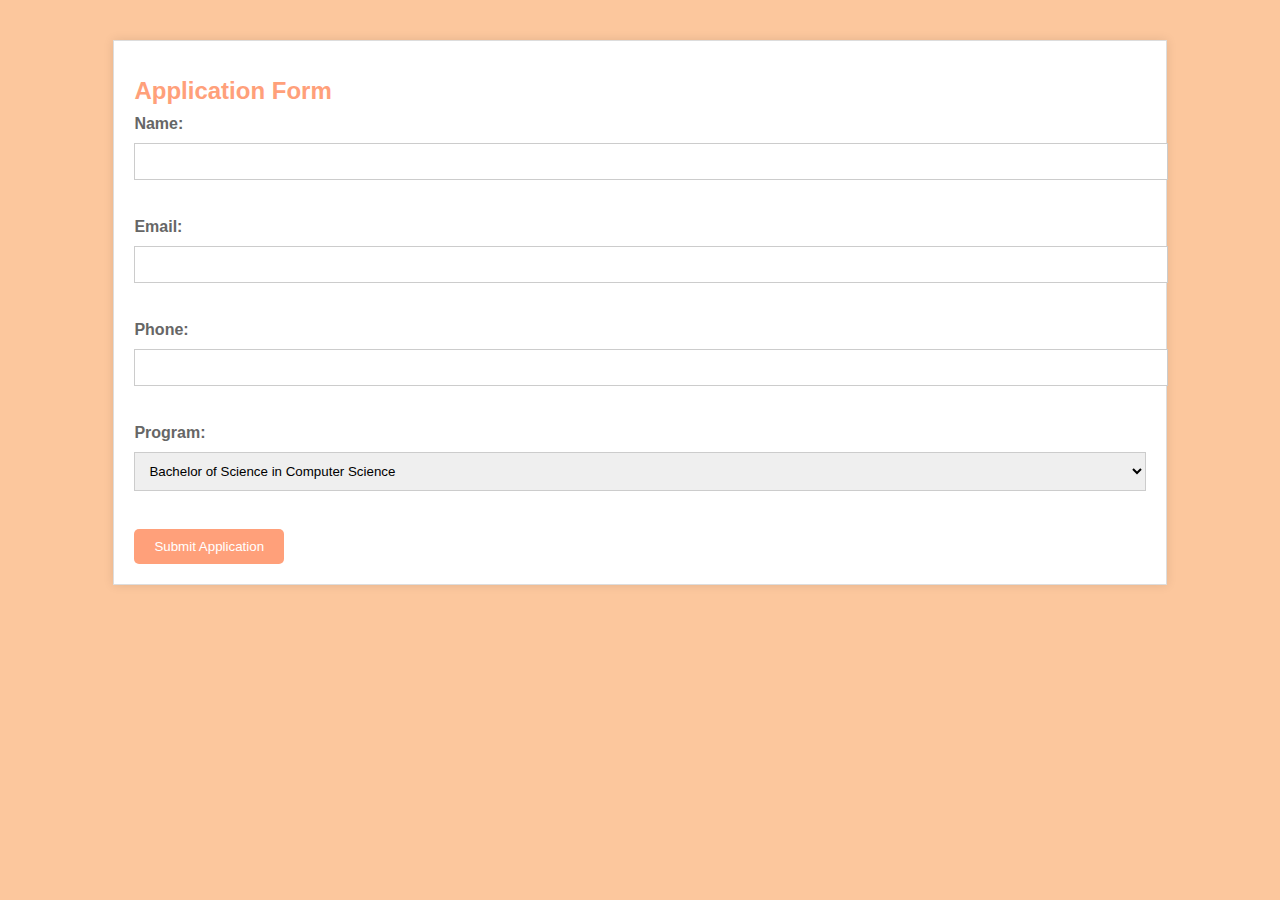
<file: tarehe 1/index.html>
<!DOCTYPE html>
<html>
<head>
  <title>Application Page</title>
  <link rel="stylesheet" href="index.css">
</head>
<body>
  <div class="container">
    <h1>Application Form</h1>
    <form>
      <label for="name">Name:</label>
      <input type="text" id="name" name="name"><br><br>
      <label for="email">Email:</label>
      <input type="email" id="email" name="email"><br><br>
      <label for="phone">Phone:</label>
      <input type="tel" id="phone" name="phone"><br><br>
      <label for="program">Program:</label>
      <select id="program" name="program">
        <option value="Bachelor of Science in Computer Science">Bachelor of Science in Computer Science</option>
        <option value="Bachelor of Arts in Business Administration">Bachelor of Arts in Business Administration</option>
        <option value="Bachelor of Science in Engineering">Bachelor of Science in Engineering</option>
      </select><br><br>
      <input type="submit" value="Submit Application">
    </form>
  </div>
</body>
</html>
</file>
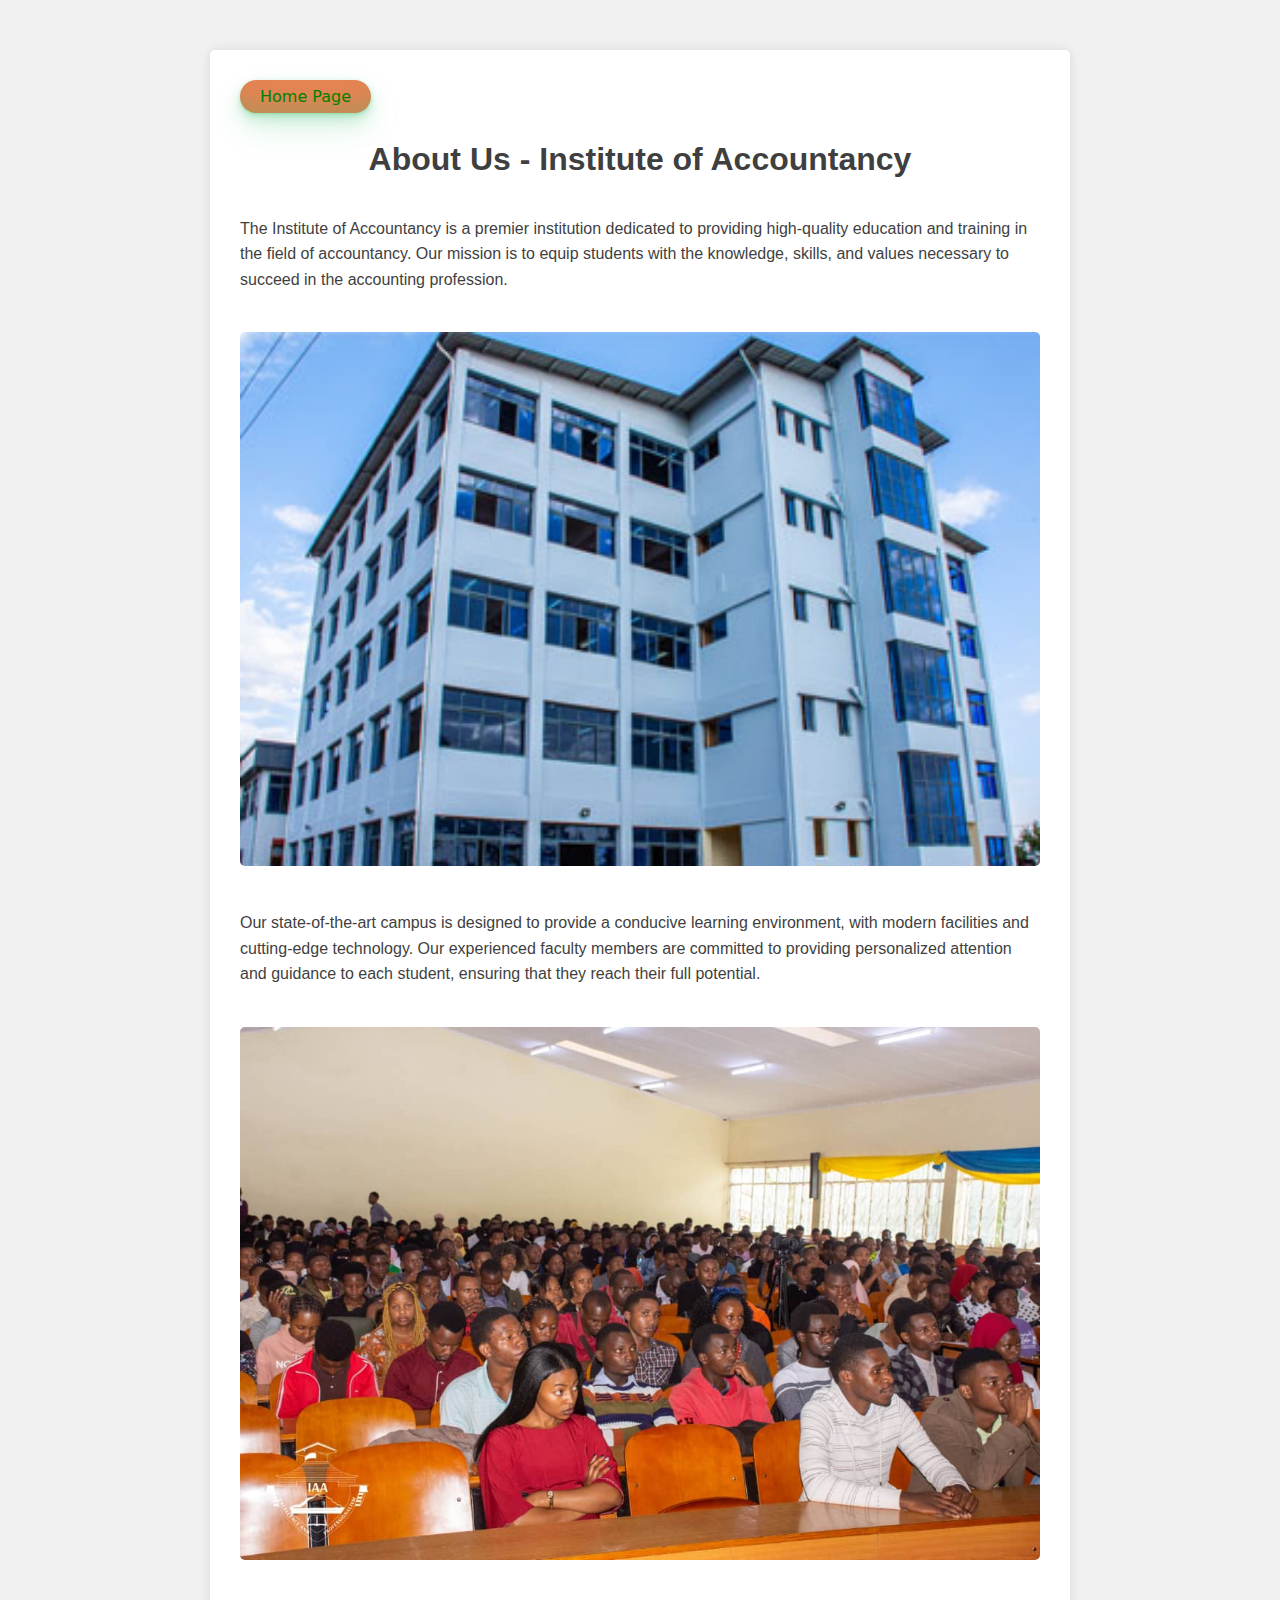
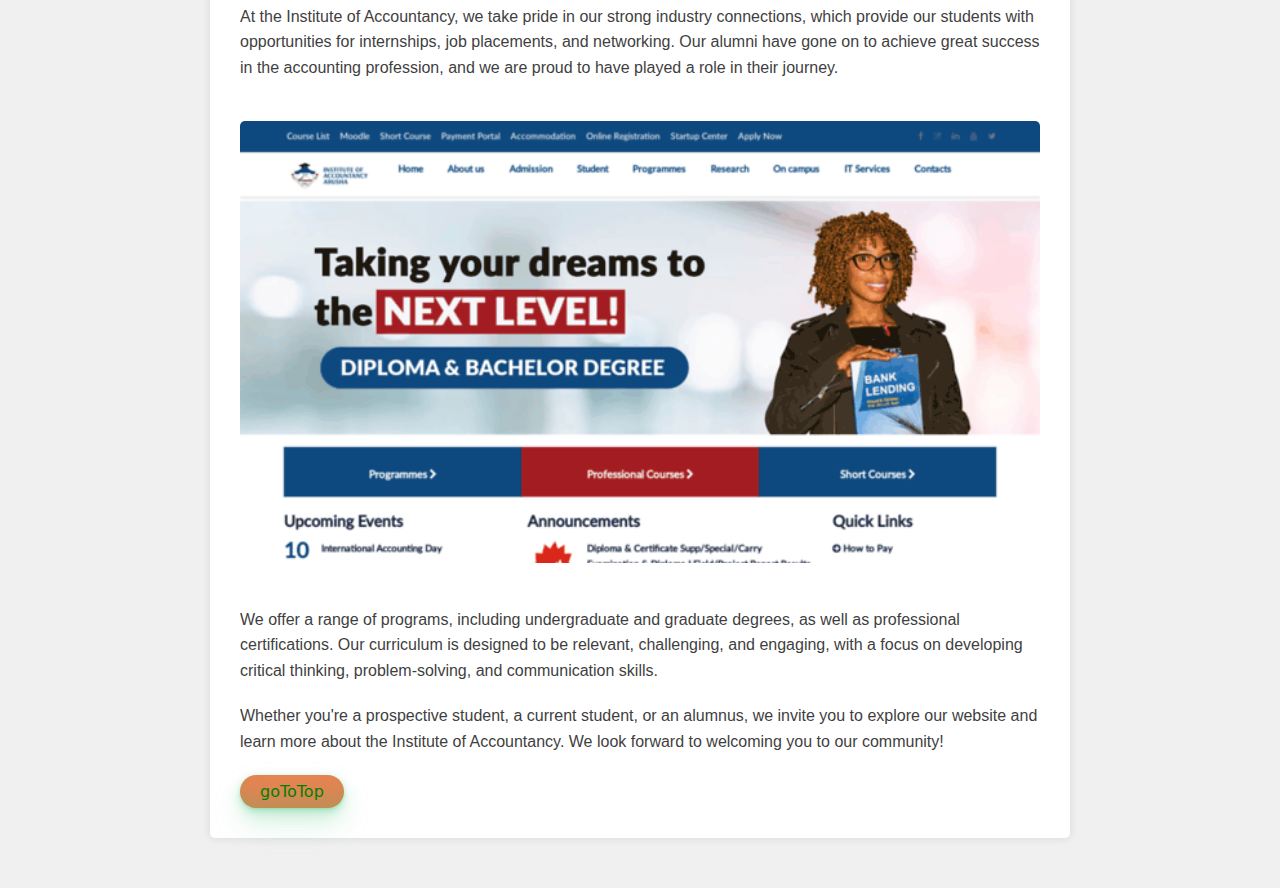
<file: tarehe 1/about.html>
<!DOCTYPE html>
<html lang="en">
<head>
    <meta charset="UTF-8">
    <meta name="viewport" content="width=device-width, initial-scale=1.0">
    <title>About Us - Institute of Accountancy</title>
    <style>
        body {
            font-family: Arial, sans-serif;
            line-height: 1.6;
            background-color: #f0f0f0;
            margin: 0;
            padding: 0;
        }

       .container {
            max-width: 800px;
            margin: 50px auto;
            background-color: #fff;
            padding: 30px;
            border-radius: 5px;
            box-shadow: 0 0 10px rgba(0, 0, 0, 0.1);
        }

        h1 {
            text-align: center;
            margin-bottom: 30px;
            color: #3f3f3f;
        }

        p {
            margin-bottom: 20px;
            color: #3f3f3f;
        }

        img {
            width: 100%;
            height: auto;
            margin: 20px 0;
            border-radius: 5px;
        }
    </style>
</head>
<body>
    <div class="container">
        <link rel="stylesheet" href="button.css">
        <button class="button-33" role="button-33" onclick="goHome()">Home Page</button>
        
        <script>
        function goHome() {
          window.location.href = "index.html"; // replace "index.html" with the actual URL of your homepage
        }
        </script>
        <h1>About Us - Institute of Accountancy</h1>
        <p>The Institute of Accountancy is a premier institution dedicated to providing high-quality education and training in the field of accountancy. Our mission is to equip students with the knowledge, skills, and values necessary to succeed in the accounting profession.</p>
        <img src="campus.jpg" alt="Campus Image">
        <p>Our state-of-the-art campus is designed to provide a conducive learning environment, with modern facilities and cutting-edge technology. Our experienced faculty members are committed to providing personalized attention and guidance to each student, ensuring that they reach their full potential.</p>
        <img src="students.jpeg" alt="Students Image">
        <p>At the Institute of Accountancy, we take pride in our strong industry connections, which provide our students with opportunities for internships, job placements, and networking. Our alumni have gone on to achieve great success in the accounting profession, and we are proud to have played a role in their journey.</p>
        <img src="faculty.png" alt="Faculty Image">
        <p>We offer a range of programs, including undergraduate and graduate degrees, as well as professional certifications. Our curriculum is designed to be relevant, challenging, and engaging, with a focus on developing critical thinking, problem-solving, and communication skills.</p>
        <p>Whether you're a prospective student, a current student, or an alumnus, we invite you to explore our website and learn more about the Institute of Accountancy. We look forward to welcoming you to our community!</p>
        
        <link rel="stylesheet" href="button.css">
<button class="button-33" role="button-33" onclick="goToTop()">goToTop</button>
        
    </div>
    
    <script>
    function goHome() {
      window.location.href = "dashboard.html";
    }
    
    function goToTop() {
      window.scrollTo(0, 0);
    }
    </script>
</body>
</html>
</file>
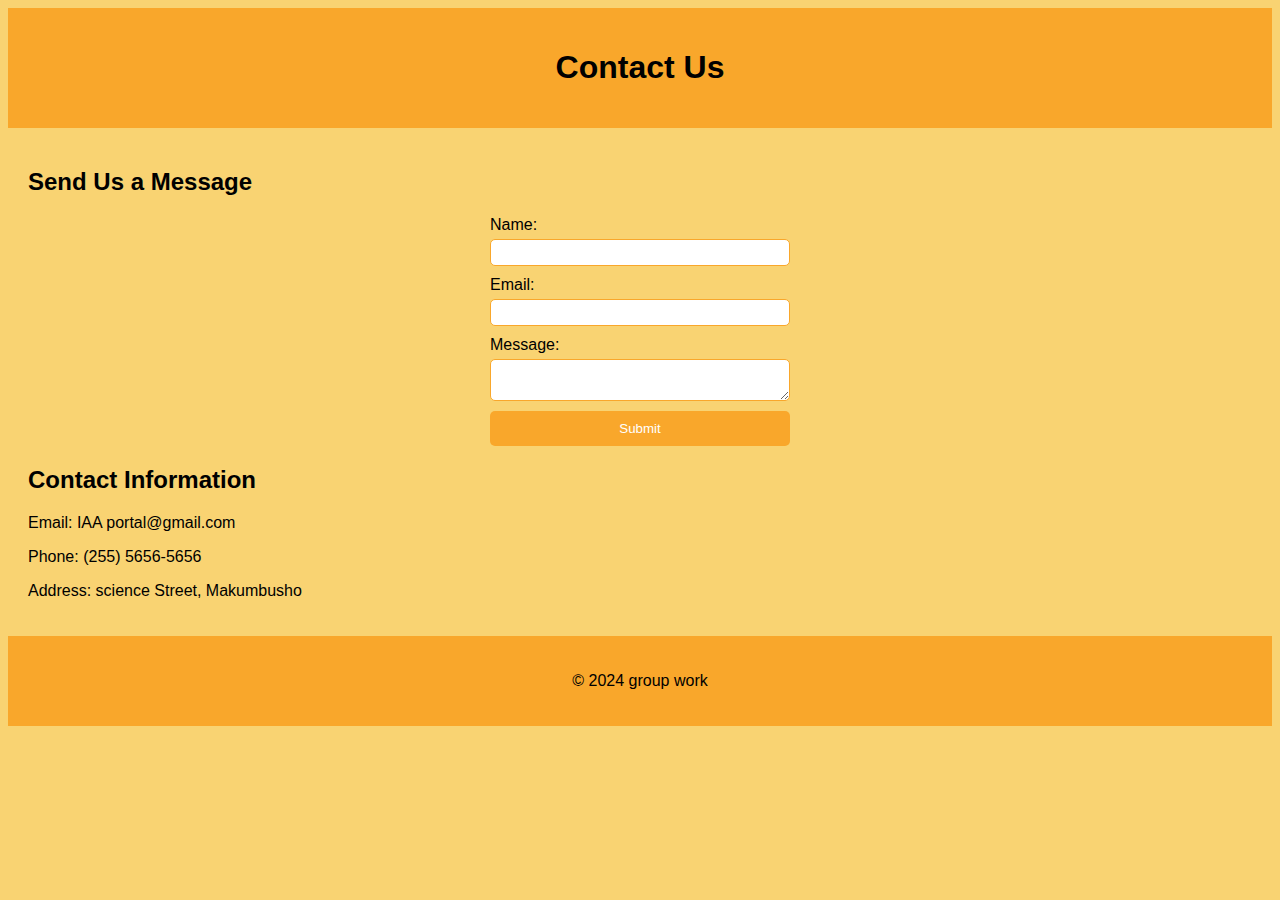
<file: tarehe 1/contact.html>
<!DOCTYPE html>
<html>
<head>
  <link rel="stylesheet" type="text/css" href="contact.css">
</head>
<body>
  <header>
    <h1>Contact Us</h1>
  </header>
  <main>
    <section id="contact-form">
      <h2>Send Us a Message</h2>
      <form>
        <label for="name">Name:</label>
        <input type="text" id="name" name="name">
        <label for="email">Email:</label>
        <input type="email" id="email" name="email">
        <label for="message">Message:</label>
        <textarea id="message" name="message"></textarea>
        <button type="submit">Submit</button> </form>
       </form>
    </section>
    <section id="contact-info">
      <h2>Contact Information</h2>
      <p>Email: IAA portal@gmail.com</p>
      <p>Phone: (255) 5656-5656</p>
      <p>Address: science Street, Makumbusho</p>
    </section>
  </main>
  <footer>
    <p>&copy; 2024 group work</p>
  </footer>
</body>
</html>
</file>
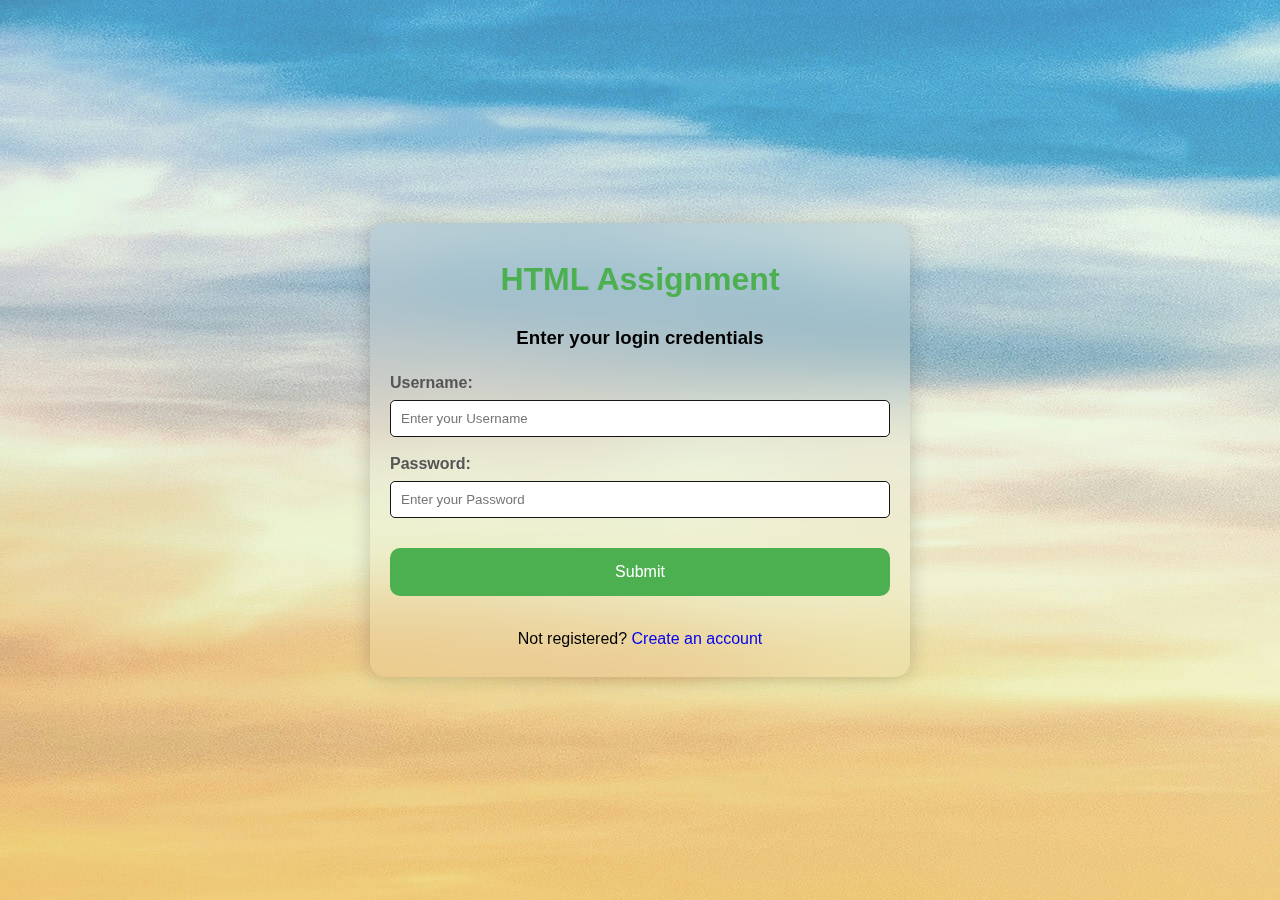
<file: tarehe 1/login page.html>
<!DOCTYPE html>
<html>
  <head>
    <title>HTML Login Form</title>
    <link rel="stylesheet" href="style.css">
  </head>
  <body>
    <div class="main">
      <h1>HTML Assignment</h1>
      <h3>Enter your login credentials</h3>
      <form action="">
        <label for="first">Username:</label>
        <input type="text" id="first" name="first" placeholder="Enter your Username" required>
        <label for="password">Password:</label>
        <input type="password" id="password" name="password" placeholder="Enter your Password" required>
        <div class="wrap">
            <button type="submit" onclick="goToDashboard()">Submit</button>
            <script src="script.js"></script>
        </div>
      </form>
      <p>Not registered? <a href="#" style="text-decoration: none;">Create an account</a></p>
    </div>
  </body>
</html>
</file>
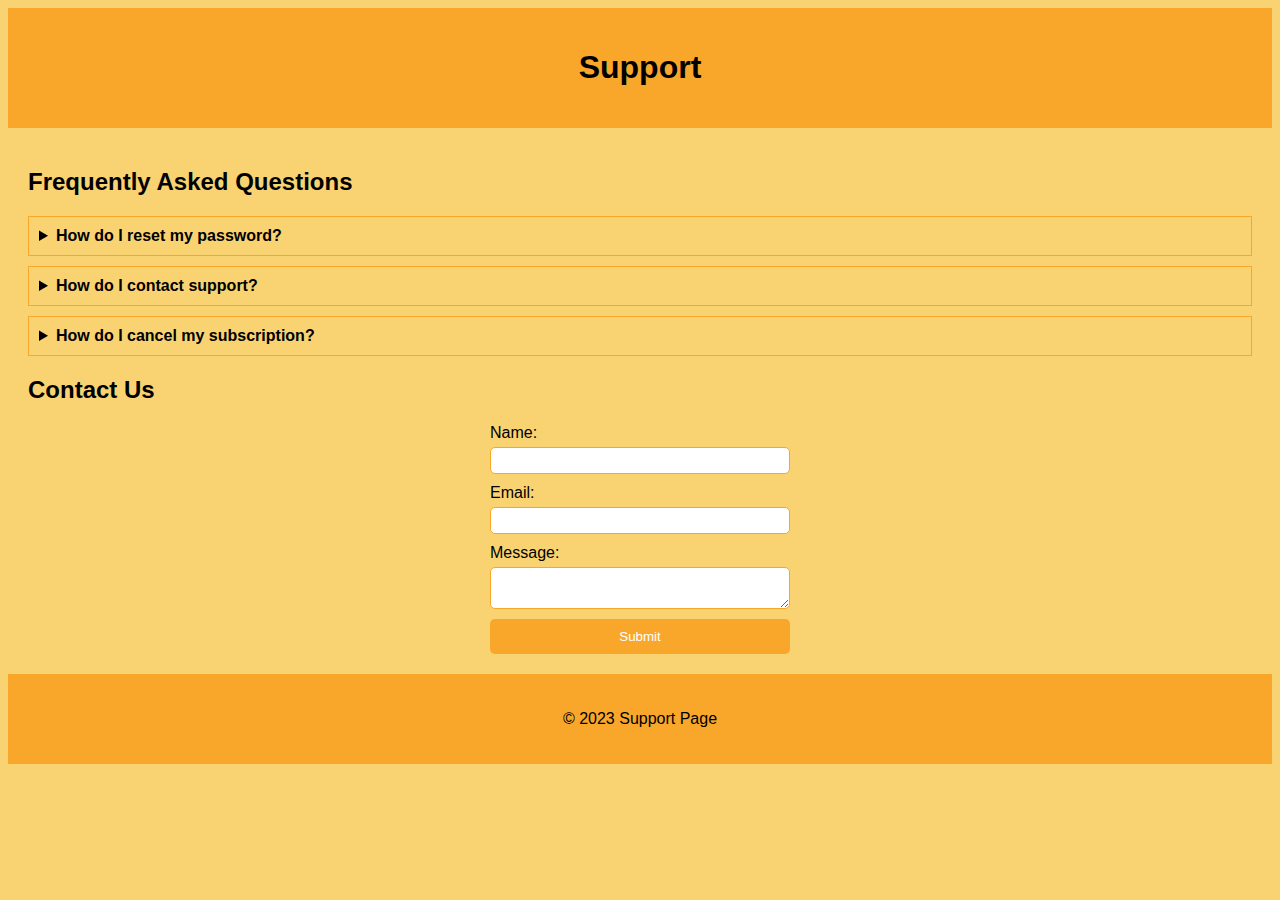
<file: tarehe 1/support.html>
<!DOCTYPE html>
<html>
<head>
  <link rel="stylesheet" type="text/css" href="style15.css">
</head>
<body>
  <header>
    <h1>Support</h1>
  </header>
  <main>
    <section id="faq">
      <h2>Frequently Asked Questions</h2>
      <details>
        <summary>How do I reset my password?</summary>
        <p>To reset your password, click on the "Forgot Password" link on the login page. Enter your email address and click "Reset Password". You will receive an email with instructions on how to reset your password.</p>
      </details>
      <details>
        <summary>How do I contact support?</summary>
        <p>To contact support, click on the "Support" button on the bottom right corner of the page. Fill out the form with your name, email address, and message, and click "Submit". A support representative will contact you as soon as possible.</p>
      </details>
      <details>
        <summary>How do I cancel my subscription?</summary>
        <p>To cancel your subscription, go to your account settings and click on the "Cancel Subscription" button. Follow the prompts to confirm your cancellation. Your subscription will be cancelled at the end of the current billing cycle.</p>
      </details>
    </section>
    <section id="contact">
      <h2>Contact Us</h2>
      <form>
        <label for="name">Name:</label>
        <input type="text" id="name" name="name">
        <label for="email">Email:</label>
        <input type="email" id="email" name="email">
        <label for="message">Message:</label>
        <textarea id="message" name="message"></textarea>
        <button type="submit">Submit</button>
      </form>
    </section>
  </main>
  <footer>
    <p>&copy; 2023 Support Page</p>
  </footer>
</body>
</html>
</file>
<file: tarehe 1/index.css>
body {
  background-color: #fa9e5392;
  font-family: Arial, sans-serif;
}

.container {
  width: 80%;
  margin: 40px auto;
  background-color: #ffffff;
  padding: 20px;
  border: 1px solid #dddddd;
  box-shadow: 0 0 10px rgba(0, 0, 0, 0.1);
}

h1 {
  color: #ffa07a;
  font-size: 24px;
  margin-bottom: 10px;
}

label {
  display: block;
  margin-bottom: 10px;
  font-weight: bold;
  color: #666666;
}

input[type="text"], input[type="email"], input[type="tel"] {
  width: 100%;
  padding: 10px;
  margin-bottom: 20px;
  border: 1px solid #cccccc;
}

select {
  width: 100%;
  padding: 10px;
  margin-bottom: 20px;
  border: 1px solid #cccccc;
}

textarea {
  width: 100%;
  padding: 10px;
  margin-bottom: 20px;
  border: 1px solid #cccccc;
}

input[type="submit"] {
  background-color: #ffa07a;
  color: #ffffff;
  padding: 10px 20px;
  border: none;
  border-radius: 5px;
  cursor: pointer;
}

input[type="submit"]:hover {
  background-color: #ff9900;
}
</file>
<file: tarehe 1/button.css>
.button-33 {
  background-color: #e48453;
  border-radius: 100px;
  box-shadow: rgba(44, 187, 99, .2) 0 -25px 18px -14px inset,rgba(44, 187, 99, .15) 0 1px 2px,rgba(44, 187, 99, .15) 0 2px 4px,rgba(44, 187, 99, .15) 0 4px 8px,rgba(44, 187, 99, .15) 0 8px 16px,rgba(44, 187, 99, .15) 0 16px 32px;
  color: green;
  cursor: pointer;
  display: inline-block;
  font-family: CerebriSans-Regular,-apple-system,system-ui,Roboto,sans-serif;
  padding: 7px 20px;
  text-align: center;
  text-decoration: none;
  transition: all 250ms;
  border: 0;
  font-size: 16px;
  user-select: none;
  -webkit-user-select: none;
  touch-action: manipulation;
}

.button-33:hover {
  box-shadow: rgba(44,187,99,.35) 0 -25px 18px -14px inset,rgba(44,187,99,.25) 0 1px 2px,rgba(44,187,99,.25) 0 2px 4px,rgba(44,187,99,.25) 0 4px 8px,rgba(44,187,99,.25) 0 8px 16px,rgba(44,187,99,.25) 0 16px 32px;
  transform: scale(1.05) rotate(-1deg);
}
</file>
<file: tarehe 1/contact.css>
body {
  font-family: Arial, sans-serif;
  background-color: #f9d372;
  animation: pulse 5s infinite;
}

header {
  background-color: #f9a72b;
  padding: 20px;
  text-align: center;
  animation: slideInDown 1s;
}

main {
  padding: 20px;
  animation: fadeIn 1s;
}

#contact-form {
  margin-bottom: 20px;
}

form {
  display: flex;
  flex-direction: column;
  width: 100%;
  max-width: 300px;
  margin: 0 auto;
  animation: slideInUp 1s;
}

label {
  margin-bottom: 5px;
}

input,
textarea {
  margin-bottom: 10px;
  padding: 5px;
  border: 1px solid #f9a72b;
  border-radius: 5px;
}

button {
  background-color: #f9a72b;
  color: white;
  padding: 10px;
  border: none;
  border-radius: 5px;
  cursor: pointer;
  animation: pulse 1s infinite;
}

#contact-info {
  animation: slideInLeft 1s;
}

footer {
  background-color: #f9a72b;
  padding: 20px;
  text-align: center;
  animation: slideInUp 1s;
}

@keyframes pulse {
  0% {
    background-color: #f9a72b;
  }
  50% {
    background-color: #f9d372;
  }
  100% {
    background-color: #f9a72b;
  }
}

@keyframes slideInDown {
  0% {
    transform: translateY(-100%);
    opacity: 0;
  }
  100% {
    transform: translateY(0);
    opacity: 1;
  }
}

@keyframes fadeIn {
  0% {
    opacity: 0;
  }
  100% {
    opacity: 1;
  }
}

@keyframes slideInUp {
  0% {
    transform: translateY(100%);
    opacity: 0;
  }
  100% {
    transform: translateY(0);
    opacity: 1;
  }
}

@keyframes slideInLeft {
  0% {
    transform: translateX(-100%);
    opacity: 0;
  }
  100% {
    transform: translateX(0);
    opacity: 1;
  }
}
</file>
<file: tarehe 1/style.css>
body {
  display: flex;
  align-items: center;
  justify-content: center;
  font-family: sans-serif;
  line-height: 1.5;
  min-height: 100vh;
  background-image: url(simon-berger-twukN12EN7c-unsplash.jpg) ;
  flex-direction: column;
  margin: 0;
}

.main {
  background-color: #78d4c5;
  border-radius: 15px;
  box-shadow: 0 0 20px rgba(0, 0, 0, 0.2);
  padding: 10px 20px;
  transition: transform 0.2s;
  width: 500px;
  background: transparent;
  backdrop-filter:blur(35px);
  text-align: center;
}

h1 {
  color: #4CAF50;
}

label {
  display: block;
  width: 100%;
  margin-top: 10px;
  margin-bottom: 5px;
  text-align: left;
  color: #555;
  font-weight: bold;
}

input {
  display: block;
  width: 100%;
  margin-bottom: 15px;
  padding: 10px;
  box-sizing: border-box;
  border: 1px solid #181414;
  border-radius: 5px;
}

button {
  padding: 15px;
  border-radius: 10px;
  margin-top: 15px;
  margin-bottom: 15px;
  border: none;
  color: white;
  cursor: pointer;
  background-color: #4CAF50;
  width: 100%;
  font-size: 16px;
}

.wrap {
  display: flex;
  justify-content: center;
  align-items: center;
}
</file>
<file: tarehe 1/style15.css>
body {
  font-family: Arial, sans-serif;
  background-color: #f9d372;
  animation: pulse 5s infinite;
}

header {
  background-color: #f9a72b;
  padding: 20px;
  text-align: center;
  animation: slideInDown 1s;
}

main {
  padding: 20px;
  animation: fadeIn 1s;
}

#faq {
  margin-bottom: 20px;
}

details {
  border: 1px solid #f9a72b;
  padding: 10px;
  margin-bottom: 10px;
  animation: slideInLeft 0.5s;
}

summary {
  font-weight: bold;
  cursor: pointer;
  animation: slideInRight 0.5s;
}

form {
  display: flex;
  flex-direction: column;
  width: 100%;
  max-width: 300px;
  margin: 0 auto;
  animation: slideInUp 1s;
}

label {
  margin-bottom: 5px;
}

input,
textarea {
  margin-bottom: 10px;
  padding: 5px;
  border: 1px solid #f9a72b;
  border-radius: 5px;
}

button {
  background-color: #f9a72b;
  color: white;
  padding: 10px;
  border: none;
  border-radius: 5px;
  cursor: pointer;
  animation: pulse 1s infinite;
}

footer {
  background-color: #f9a72b;
  padding: 20px;
  text-align: center;
  animation: slideInUp 1s;
}

@keyframes pulse {
  0% {
    background-color: #f9a72b;
  }
  50% {
    background-color: #f9d372;
  }
  100% {
    background-color: #f9a72b;
  }
}

@keyframes slideInDown {
  0% {
    transform: translateY(-100%);
    opacity: 0;
  }
  100% {
    transform: translateY(0);
    opacity: 1;
  }
}

@keyframes fadeIn {
  0% {
    opacity: 0;
  }
  100% {
    opacity: 1;
  }
}

@keyframes slideInLeft {
  0% {
    transform: translateX(-100%);
    opacity: 0;
  }
  100% {
    transform: translateX(0);
    opacity: 1;
  }
}

@keyframes slideInRight {
  0% {
</file>
